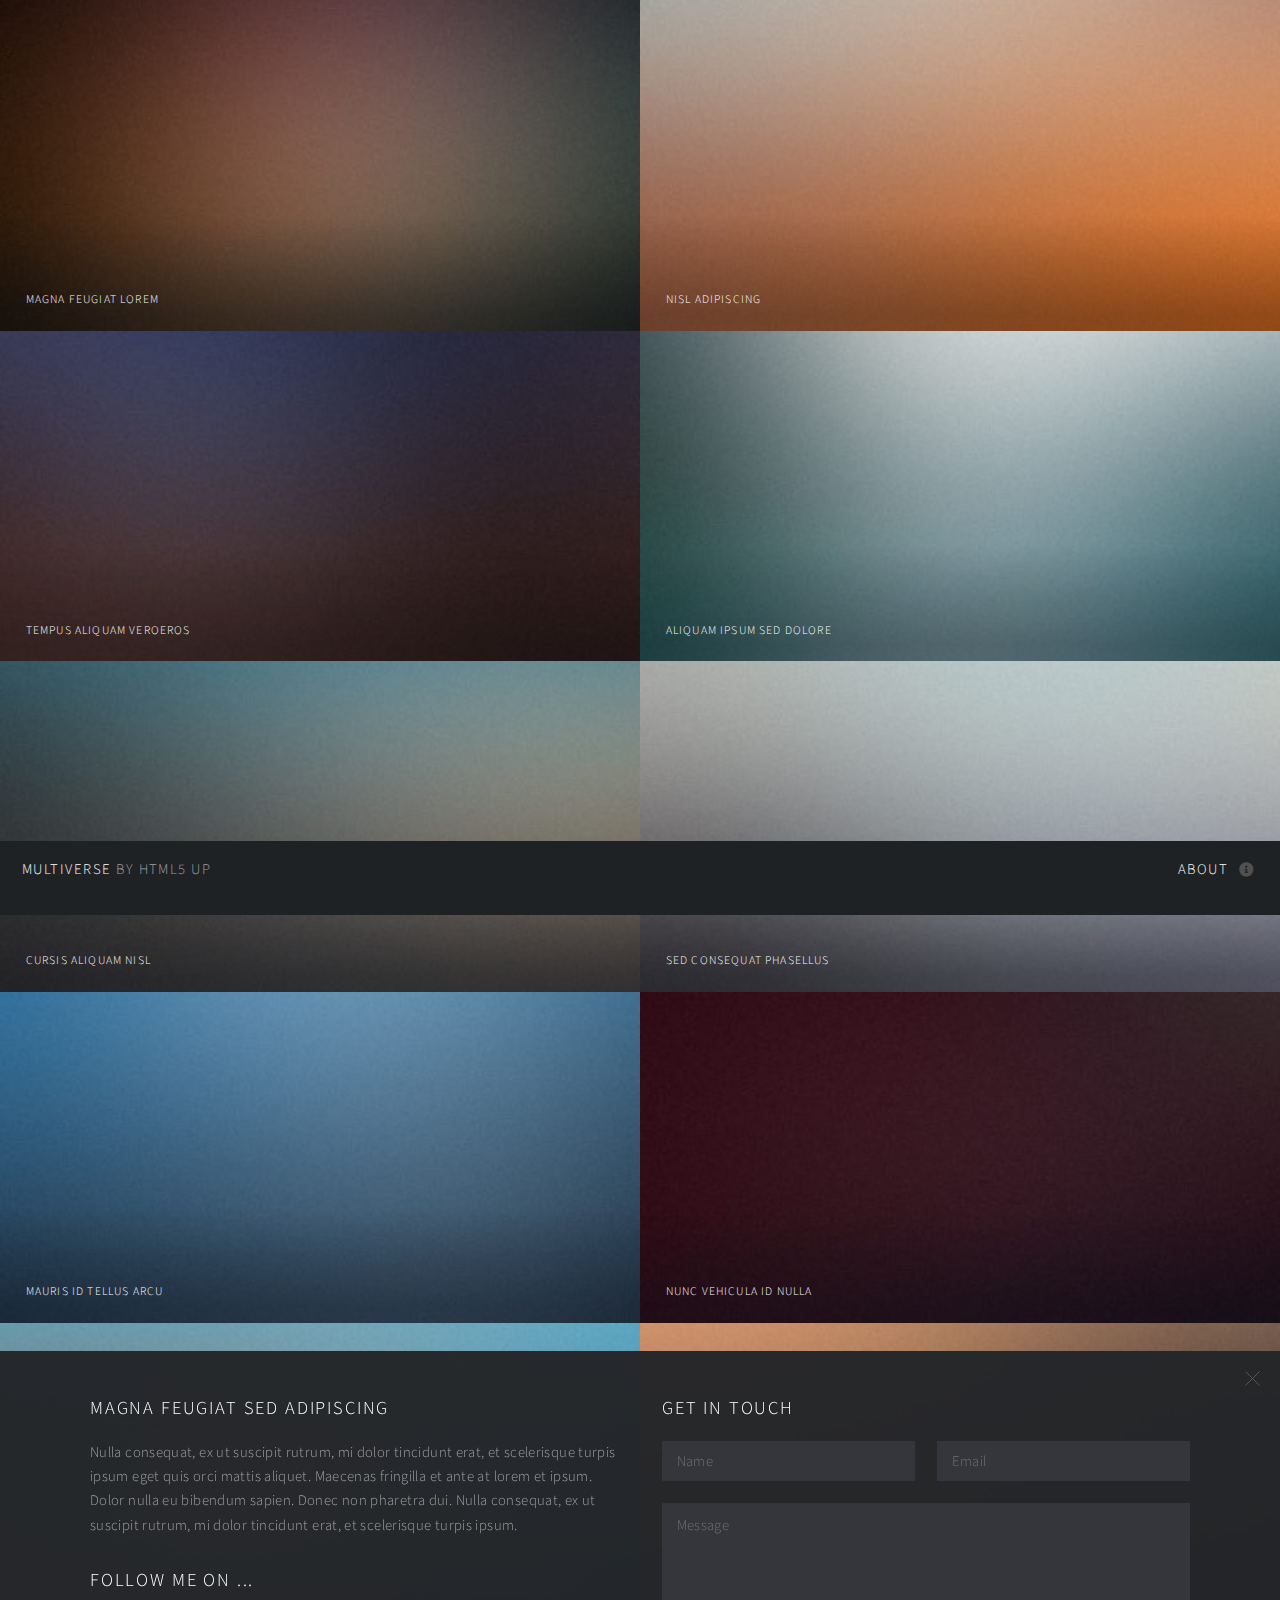
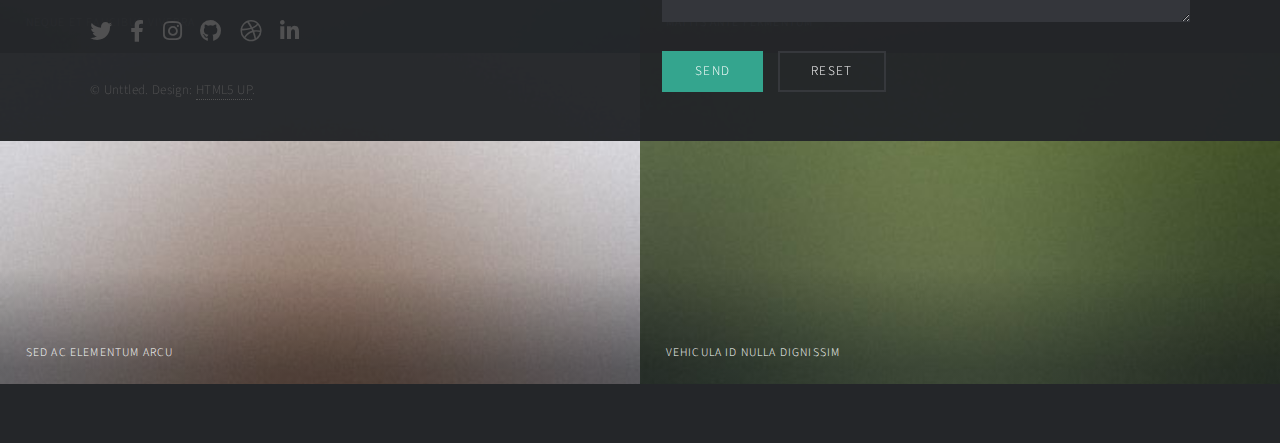
<file: main.html>
<!DOCTYPE HTML>
<!--
	Multiverse by HTML5 UP
	html5up.net | @ajlkn
	Free for personal and commercial use under the CCA 3.0 license (html5up.net/license)
-->
<html>
	<head>
		<title>Multiverse by HTML5 UP</title>
		<meta charset="utf-8" />
		<meta name="viewport" content="width=device-width, initial-scale=1, user-scalable=no" />
		<link rel="stylesheet" href="main-assets/css/main.css" />
		<noscript><link rel="stylesheet" href="main-assets/css/noscript.css" /></noscript>
	</head>
	<body class="is-preload">

		<!-- Wrapper -->
			<div id="wrapper">

				<!-- Header -->
					<header id="header">
						<h1><a href="index.html"><strong>Multiverse</strong> by HTML5 UP</a></h1>
						<nav>
							<ul>
								<li><a href="#footer" class="icon solid fa-info-circle">About</a></li>
							</ul>
						</nav>
					</header>

				<!-- Main -->
					<div id="main">
						<article class="thumb">
							<a href="main-images/fulls/01.jpg" class="image"><img src="main-images/thumbs/01.jpg" alt="" /></a>
							<h2>Magna feugiat lorem</h2>
							<p>Nunc blandit nisi ligula magna sodales lectus elementum non. Integer id venenatis velit.</p>
						</article>
						<article class="thumb">
							<a href="main-images/fulls/02.jpg" class="image"><img src="main-images/thumbs/02.jpg" alt="" /></a>
							<h2>Nisl adipiscing</h2>
							<p>Nunc blandit nisi ligula magna sodales lectus elementum non. Integer id venenatis velit.</p>
						</article>
						<article class="thumb">
							<a href="main-images/fulls/03.jpg" class="image"><img src="main-images/thumbs/03.jpg" alt="" /></a>
							<h2>Tempus aliquam veroeros</h2>
							<p>Nunc blandit nisi ligula magna sodales lectus elementum non. Integer id venenatis velit.</p>
						</article>
						<article class="thumb">
							<a href="main-images/fulls/04.jpg" class="image"><img src="main-images/thumbs/04.jpg" alt="" /></a>
							<h2>Aliquam ipsum sed dolore</h2>
							<p>Nunc blandit nisi ligula magna sodales lectus elementum non. Integer id venenatis velit.</p>
						</article>
						<article class="thumb">
							<a href="main-images/fulls/05.jpg" class="image"><img src="main-images/thumbs/05.jpg" alt="" /></a>
							<h2>Cursis aliquam nisl</h2>
							<p>Nunc blandit nisi ligula magna sodales lectus elementum non. Integer id venenatis velit.</p>
						</article>
						<article class="thumb">
							<a href="images/fulls/06.jpg" class="image"><img src="main-images/thumbs/06.jpg" alt="" /></a>
							<h2>Sed consequat phasellus</h2>
							<p>Nunc blandit nisi ligula magna sodales lectus elementum non. Integer id venenatis velit.</p>
						</article>
						<article class="thumb">
							<a href="main-images/fulls/07.jpg" class="image"><img src="main-images/thumbs/07.jpg" alt="" /></a>
							<h2>Mauris id tellus arcu</h2>
							<p>Nunc blandit nisi ligula magna sodales lectus elementum non. Integer id venenatis velit.</p>
						</article>
						<article class="thumb">
							<a href="main-images/fulls/08.jpg" class="image"><img src="main-images/thumbs/08.jpg" alt="" /></a>
							<h2>Nunc vehicula id nulla</h2>
							<p>Nunc blandit nisi ligula magna sodales lectus elementum non. Integer id venenatis velit.</p>
						</article>
						<article class="thumb">
							<a href="images/fulls/09.jpg" class="image"><img src="main-images/thumbs/09.jpg" alt="" /></a>
							<h2>Neque et faucibus viverra</h2>
							<p>Nunc blandit nisi ligula magna sodales lectus elementum non. Integer id venenatis velit.</p>
						</article>
						<article class="thumb">
							<a href="main-images/fulls/10.jpg" class="image"><img src="main-images/thumbs/10.jpg" alt="" /></a>
							<h2>Mattis ante fermentum</h2>
							<p>Nunc blandit nisi ligula magna sodales lectus elementum non. Integer id venenatis velit.</p>
						</article>
						<article class="thumb">
							<a href="main-images/fulls/11.jpg" class="image"><img src="main-images/thumbs/11.jpg" alt="" /></a>
							<h2>Sed ac elementum arcu</h2>
							<p>Nunc blandit nisi ligula magna sodales lectus elementum non. Integer id venenatis velit.</p>
						</article>
						<article class="thumb">
							<a href="main-images/fulls/12.jpg" class="image"><img src="main-images/thumbs/12.jpg" alt="" /></a>
							<h2>Vehicula id nulla dignissim</h2>
							<p>Nunc blandit nisi ligula magna sodales lectus elementum non. Integer id venenatis velit.</p>
						</article>
					</div>

				<!-- Footer -->
					<footer id="footer" class="panel">
						<div class="inner split">
							<div>
								<section>
									<h2>Magna feugiat sed adipiscing</h2>
									<p>Nulla consequat, ex ut suscipit rutrum, mi dolor tincidunt erat, et scelerisque turpis ipsum eget quis orci mattis aliquet. Maecenas fringilla et ante at lorem et ipsum. Dolor nulla eu bibendum sapien. Donec non pharetra dui. Nulla consequat, ex ut suscipit rutrum, mi dolor tincidunt erat, et scelerisque turpis ipsum.</p>
								</section>
								<section>
									<h2>Follow me on ...</h2>
									<ul class="icons">
										<li><a href="#" class="icon brands fa-twitter"><span class="label">Twitter</span></a></li>
										<li><a href="#" class="icon brands fa-facebook-f"><span class="label">Facebook</span></a></li>
										<li><a href="#" class="icon brands fa-instagram"><span class="label">Instagram</span></a></li>
										<li><a href="#" class="icon brands fa-github"><span class="label">GitHub</span></a></li>
										<li><a href="#" class="icon brands fa-dribbble"><span class="label">Dribbble</span></a></li>
										<li><a href="#" class="icon brands fa-linkedin-in"><span class="label">LinkedIn</span></a></li>
									</ul>
								</section>
								<p class="copyright">
									&copy; Unttled. Design: <a href="http://html5up.net">HTML5 UP</a>.
								</p>
							</div>
							<div>
								<section>
									<h2>Get in touch</h2>
									<form method="post" action="#">
										<div class="fields">
											<div class="field half">
												<input type="text" name="name" id="name" placeholder="Name" />
											</div>
											<div class="field half">
												<input type="text" name="email" id="email" placeholder="Email" />
											</div>
											<div class="field">
												<textarea name="message" id="message" rows="4" placeholder="Message"></textarea>
											</div>
										</div>
										<ul class="actions">
											<li><input type="submit" value="Send" class="primary" /></li>
											<li><input type="reset" value="Reset" /></li>
										</ul>
									</form>
								</section>
							</div>
						</div>
					</footer>

			</div>

		<!-- Scripts -->
			<script src="main-assets/js/jquery.min.js"></script>
			<script src="main-assets/js/jquery.poptrox.min.js"></script>
			<script src="main-assets/js/browser.min.js"></script>
			<script src="main-assets/js/breakpoints.min.js"></script>
			<script src="main-assets/js/util.js"></script>
			<script src="main-assets/js/main.js"></script>

	</body>
</html>
</file>
<file: main-assets/css/noscript.css>
/*
	Multiverse by HTML5 UP
	html5up.net | @ajlkn
	Free for personal and commercial use under the CCA 3.0 license (html5up.net/license)
*/

/* Wrapper */

	body.is-preload #wrapper:before {
		display: none;
	}

/* Main */

	body.is-preload #main .thumb {
		pointer-events: auto;
		opacity: 1;
	}

/* Header */

	body.is-preload #header {
		-moz-transform: none;
		-webkit-transform: none;
		-ms-transform: none;
		transform: none;
	}
</file>
<file: main-assets/css/main.css>
@import url(fontawesome-all.min.css);
@import url("https://fonts.googleapis.com/css?family=Source+Sans+Pro:300,300italic,400,400italic");

/*
	Multiverse by HTML5 UP
	html5up.net | @ajlkn
	Free for personal and commercial use under the CCA 3.0 license (html5up.net/license)
*/

@-moz-keyframes spinner {
	0% {
		-moz-transform: rotate(0deg);
		-webkit-transform: rotate(0deg);
		-ms-transform: rotate(0deg);
		transform: rotate(0deg);
	}

	100% {
		-moz-transform: rotate(359deg);
		-webkit-transform: rotate(359deg);
		-ms-transform: rotate(359deg);
		transform: rotate(359deg);
	}
}

@-webkit-keyframes spinner {
	0% {
		-moz-transform: rotate(0deg);
		-webkit-transform: rotate(0deg);
		-ms-transform: rotate(0deg);
		transform: rotate(0deg);
	}

	100% {
		-moz-transform: rotate(359deg);
		-webkit-transform: rotate(359deg);
		-ms-transform: rotate(359deg);
		transform: rotate(359deg);
	}
}

@-ms-keyframes spinner {
	0% {
		-moz-transform: rotate(0deg);
		-webkit-transform: rotate(0deg);
		-ms-transform: rotate(0deg);
		transform: rotate(0deg);
	}

	100% {
		-moz-transform: rotate(359deg);
		-webkit-transform: rotate(359deg);
		-ms-transform: rotate(359deg);
		transform: rotate(359deg);
	}
}

@keyframes spinner {
	0% {
		-moz-transform: rotate(0deg);
		-webkit-transform: rotate(0deg);
		-ms-transform: rotate(0deg);
		transform: rotate(0deg);
	}

	100% {
		-moz-transform: rotate(359deg);
		-webkit-transform: rotate(359deg);
		-ms-transform: rotate(359deg);
		transform: rotate(359deg);
	}
}

html, body, div, span, applet, object,
iframe, h1, h2, h3, h4, h5, h6, p, blockquote,
pre, a, abbr, acronym, address, big, cite,
code, del, dfn, em, img, ins, kbd, q, s, samp,
small, strike, strong, sub, sup, tt, var, b,
u, i, center, dl, dt, dd, ol, ul, li, fieldset,
form, label, legend, table, caption, tbody,
tfoot, thead, tr, th, td, article, aside,
canvas, details, embed, figure, figcaption,
footer, header, hgroup, menu, nav, output, ruby,
section, summary, time, mark, audio, video {
	margin: 0;
	padding: 0;
	border: 0;
	font-size: 100%;
	font: inherit;
	vertical-align: baseline;}

article, aside, details, figcaption, figure,
footer, header, hgroup, menu, nav, section {
	display: block;}

body {
	line-height: 1;
}

ol, ul {
	list-style: none;
}

blockquote, q {
	quotes: none;
}

	blockquote:before, blockquote:after, q:before, q:after {
		content: '';
		content: none;
	}

table {
	border-collapse: collapse;
	border-spacing: 0;
}

body {
	-webkit-text-size-adjust: none;
}

mark {
	background-color: transparent;
	color: inherit;
}

input::-moz-focus-inner {
	border: 0;
	padding: 0;
}

input, select, textarea {
	-moz-appearance: none;
	-webkit-appearance: none;
	-ms-appearance: none;
	appearance: none;
}

/* Basic */

	@-ms-viewport {
		width: device-width;
	}

	body {
		-ms-overflow-style: scrollbar;
	}

	@media screen and (max-width: 480px) {

		html, body {
			min-width: 320px;
		}

	}

	html {
		box-sizing: border-box;
	}

	*, *:before, *:after {
		box-sizing: inherit;
	}

	body {
		background: #242629;
	}

		body.is-preload *, body.is-preload *:before, body.is-preload *:after {
			-moz-animation: none !important;
			-webkit-animation: none !important;
			-ms-animation: none !important;
			animation: none !important;
			-moz-transition: none !important;
			-webkit-transition: none !important;
			-ms-transition: none !important;
			transition: none !important;
		}

		body.is-resizing *, body.is-resizing *:before, body.is-resizing *:after {
			-moz-animation: none !important;
			-webkit-animation: none !important;
			-ms-animation: none !important;
			animation: none !important;
			-moz-transition: none !important;
			-webkit-transition: none !important;
			-ms-transition: none !important;
			transition: none !important;
		}

/* Type */

	body, input, select, textarea {
		color: #a0a0a1;
		font-family: "Source Sans Pro", Helvetica, sans-serif;
		font-size: 15pt;
		font-weight: 300;
		letter-spacing: 0.025em;
		line-height: 1.65;
	}

		@media screen and (max-width: 1680px) {

			body, input, select, textarea {
				font-size: 11pt;
			}

		}

	a {
		-moz-transition: color 0.2s ease-in-out, border-bottom-color 0.2s ease-in-out;
		-webkit-transition: color 0.2s ease-in-out, border-bottom-color 0.2s ease-in-out;
		-ms-transition: color 0.2s ease-in-out, border-bottom-color 0.2s ease-in-out;
		transition: color 0.2s ease-in-out, border-bottom-color 0.2s ease-in-out;
		border-bottom: dotted 1px;
		color: #34a58e;
		text-decoration: none;
	}

		a:hover {
			border-bottom-color: transparent;
			color: #34a58e !important;
		}

	strong, b {
		color: #ffffff;
		font-weight: 300;
	}

	em, i {
		font-style: italic;
	}

	p {
		margin: 0 0 2em 0;
	}

	h1, h2, h3, h4, h5, h6 {
		color: #ffffff;
		font-weight: 300;
		letter-spacing: 0.1em;
		line-height: 1.5;
		margin: 0 0 1em 0;
		text-transform: uppercase;
	}

		h1 a, h2 a, h3 a, h4 a, h5 a, h6 a {
			color: inherit;
			text-decoration: none;
		}

	h1 {
		font-size: 2em;
	}

	h2 {
		font-size: 1.25em;
	}

	h3 {
		font-size: 1.1em;
	}

	h4 {
		font-size: 1em;
	}

	h5 {
		font-size: 0.9em;
	}

	h6 {
		font-size: 0.7em;
	}

	@media screen and (max-width: 736px) {

		h2 {
			font-size: 1em;
		}

		h3 {
			font-size: 0.9em;
		}

		h4 {
			font-size: 0.8em;
		}

		h5 {
			font-size: 0.7em;
		}

		h6 {
			font-size: 0.7em;
		}

	}

	sub {
		font-size: 0.8em;
		position: relative;
		top: 0.5em;
	}

	sup {
		font-size: 0.8em;
		position: relative;
		top: -0.5em;
	}

	blockquote {
		border-left: 4px #36383c;
		font-style: italic;
		margin: 0 0 2em 0;
		padding: 0.5em 0 0.5em 2em;
	}

	code {
		background: #34363b;
		border: solid 1px #36383c;
		font-family: "Courier New", monospace;
		font-size: 0.9em;
		margin: 0 0.25em;
		padding: 0.25em 0.65em;
	}

	pre {
		-webkit-overflow-scrolling: touch;
		font-family: "Courier New", monospace;
		font-size: 0.9em;
		margin: 0 0 2em 0;
	}

		pre code {
			display: block;
			line-height: 1.75;
			padding: 1em 1.5em;
			overflow-x: auto;
		}

	hr {
		border: 0;
		border-bottom: solid 1px #36383c;
		margin: 2em 0;
	}

		hr.major {
			margin: 3em 0;
		}

	.align-left {
		text-align: left;
	}

	.align-center {
		text-align: center;
	}

	.align-right {
		text-align: right;
	}

/* Button */

	input[type="submit"],
	input[type="reset"],
	input[type="button"],
	button,
	.button {
		-moz-appearance: none;
		-webkit-appearance: none;
		-ms-appearance: none;
		appearance: none;
		-moz-transition: background-color 0.2s ease-in-out, box-shadow 0.2s ease-in-out, color 0.2s ease-in-out;
		-webkit-transition: background-color 0.2s ease-in-out, box-shadow 0.2s ease-in-out, color 0.2s ease-in-out;
		-ms-transition: background-color 0.2s ease-in-out, box-shadow 0.2s ease-in-out, color 0.2s ease-in-out;
		transition: background-color 0.2s ease-in-out, box-shadow 0.2s ease-in-out, color 0.2s ease-in-out;
		background-color: transparent;
		border: 0;
		border-radius: 0;
		box-shadow: inset 0 0 0 2px #36383c;
		color: #ffffff !important;
		cursor: pointer;
		display: inline-block;
		font-size: 0.9em;
		font-weight: 300;
		height: 3.05556em;
		letter-spacing: 0.1em;
		line-height: 3.05556em;
		padding: 0 2.5em;
		text-align: center;
		text-decoration: none;
		text-transform: uppercase;
		white-space: nowrap;
	}

		input[type="submit"]:hover,
		input[type="reset"]:hover,
		input[type="button"]:hover,
		button:hover,
		.button:hover {
			box-shadow: inset 0 0 0 2px #34a58e;
			color: #34a58e !important;
		}

			input[type="submit"]:hover:active,
			input[type="reset"]:hover:active,
			input[type="button"]:hover:active,
			button:hover:active,
			.button:hover:active {
				background-color: rgba(52, 165, 142, 0.15);
				color: #34a58e !important;
			}

		input[type="submit"].icon,
		input[type="reset"].icon,
		input[type="button"].icon,
		button.icon,
		.button.icon {
			padding-left: 1.35em;
		}

			input[type="submit"].icon:before,
			input[type="reset"].icon:before,
			input[type="button"].icon:before,
			button.icon:before,
			.button.icon:before {
				margin-right: 0.5em;
			}

		input[type="submit"].fit,
		input[type="reset"].fit,
		input[type="button"].fit,
		button.fit,
		.button.fit {
			width: 100%;
		}

		input[type="submit"].small,
		input[type="reset"].small,
		input[type="button"].small,
		button.small,
		.button.small {
			font-size: 0.8em;
		}

		input[type="submit"].large,
		input[type="reset"].large,
		input[type="button"].large,
		button.large,
		.button.large {
			font-size: 1.35em;
		}

		input[type="submit"].primary,
		input[type="reset"].primary,
		input[type="button"].primary,
		button.primary,
		.button.primary {
			background-color: #34a58e;
			box-shadow: none;
		}

			input[type="submit"].primary:hover,
			input[type="reset"].primary:hover,
			input[type="button"].primary:hover,
			button.primary:hover,
			.button.primary:hover {
				background-color: #47c5ab;
				color: #ffffff !important;
			}

				input[type="submit"].primary:hover:active,
				input[type="reset"].primary:hover:active,
				input[type="button"].primary:hover:active,
				button.primary:hover:active,
				.button.primary:hover:active {
					background-color: #287e6d;
				}

		input[type="submit"].disabled, input[type="submit"]:disabled,
		input[type="reset"].disabled,
		input[type="reset"]:disabled,
		input[type="button"].disabled,
		input[type="button"]:disabled,
		button.disabled,
		button:disabled,
		.button.disabled,
		.button:disabled {
			pointer-events: none;
			opacity: 0.35;
		}

/* Form */

	form {
		margin: 0 0 2em 0;
	}

		form > :last-child {
			margin-bottom: 0;
		}

		form > .fields {
			display: -moz-flex;
			display: -webkit-flex;
			display: -ms-flex;
			display: flex;
			-moz-flex-wrap: wrap;
			-webkit-flex-wrap: wrap;
			-ms-flex-wrap: wrap;
			flex-wrap: wrap;
			width: calc(100% + 3em);
			margin: -1.5em 0 2em -1.5em;
		}

			form > .fields > .field {
				-moz-flex-grow: 0;
				-webkit-flex-grow: 0;
				-ms-flex-grow: 0;
				flex-grow: 0;
				-moz-flex-shrink: 0;
				-webkit-flex-shrink: 0;
				-ms-flex-shrink: 0;
				flex-shrink: 0;
				padding: 1.5em 0 0 1.5em;
				width: calc(100% - 1.5em);
			}

				form > .fields > .field.half {
					width: calc(50% - 0.75em);
				}

				form > .fields > .field.third {
					width: calc(100%/3 - 0.5em);
				}

				form > .fields > .field.quarter {
					width: calc(25% - 0.375em);
				}

		@media screen and (max-width: 736px) {

			form > .fields {
				width: calc(100% + 3em);
				margin: -1.5em 0 2em -1.5em;
			}

				form > .fields > .field {
					padding: 1.5em 0 0 1.5em;
					width: calc(100% - 1.5em);
				}

					form > .fields > .field.half {
						width: calc(100% - 1.5em);
					}

					form > .fields > .field.third {
						width: calc(100% - 1.5em);
					}

					form > .fields > .field.quarter {
						width: calc(100% - 1.5em);
					}

		}

	label {
		color: #ffffff;
		display: block;
		font-size: 0.9em;
		font-weight: 300;
		margin: 0 0 1em 0;
	}

	input[type="text"],
	input[type="password"],
	input[type="email"],
	input[type="tel"],
	input[type="search"],
	input[type="url"],
	select,
	textarea {
		-moz-appearance: none;
		-webkit-appearance: none;
		-ms-appearance: none;
		appearance: none;
		background: #34363b;
		border: 0;
		border-radius: 0;
		color: #a0a0a1;
		display: block;
		outline: 0;
		padding: 0 1em;
		text-decoration: none;
		width: 100%;
	}

		input[type="text"]:invalid,
		input[type="password"]:invalid,
		input[type="email"]:invalid,
		input[type="tel"]:invalid,
		input[type="search"]:invalid,
		input[type="url"]:invalid,
		select:invalid,
		textarea:invalid {
			box-shadow: none;
		}

		input[type="text"]:focus,
		input[type="password"]:focus,
		input[type="email"]:focus,
		input[type="tel"]:focus,
		input[type="search"]:focus,
		input[type="url"]:focus,
		select:focus,
		textarea:focus {
			box-shadow: inset 0 0 0 2px #34a58e;
		}

	select {
		background-image: url("data:image/svg+xml;charset=utf8,%3Csvg xmlns='http://www.w3.org/2000/svg' width='40' height='40' preserveAspectRatio='none' viewBox='0 0 40 40'%3E%3Cpath d='M9.4,12.3l10.4,10.4l10.4-10.4c0.2-0.2,0.5-0.4,0.9-0.4c0.3,0,0.6,0.1,0.9,0.4l3.3,3.3c0.2,0.2,0.4,0.5,0.4,0.9 c0,0.4-0.1,0.6-0.4,0.9L20.7,31.9c-0.2,0.2-0.5,0.4-0.9,0.4c-0.3,0-0.6-0.1-0.9-0.4L4.3,17.3c-0.2-0.2-0.4-0.5-0.4-0.9 c0-0.4,0.1-0.6,0.4-0.9l3.3-3.3c0.2-0.2,0.5-0.4,0.9-0.4S9.1,12.1,9.4,12.3z' fill='%2336383c' /%3E%3C/svg%3E");
		background-size: 1.25rem;
		background-repeat: no-repeat;
		background-position: calc(100% - 1rem) center;
		height: 2.75em;
		padding-right: 2.75em;
		text-overflow: ellipsis;
	}

		select option {
			color: #ffffff;
			background: #242629;
		}

		select:focus::-ms-value {
			background-color: transparent;
		}

		select::-ms-expand {
			display: none;
		}

	input[type="text"],
	input[type="password"],
	input[type="email"],
	input[type="tel"],
	input[type="search"],
	input[type="url"],
	select {
		height: 2.75em;
	}

	textarea {
		padding: 0.75em 1em;
	}

	input[type="checkbox"],
	input[type="radio"] {
		-moz-appearance: none;
		-webkit-appearance: none;
		-ms-appearance: none;
		appearance: none;
		display: block;
		float: left;
		margin-right: -2em;
		opacity: 0;
		width: 1em;
		z-index: -1;
	}

		input[type="checkbox"] + label,
		input[type="radio"] + label {
			text-decoration: none;
			color: #a0a0a1;
			cursor: pointer;
			display: inline-block;
			font-size: 1em;
			font-weight: 300;
			padding-left: 2.4em;
			padding-right: 0.75em;
			position: relative;
		}

			input[type="checkbox"] + label:before,
			input[type="radio"] + label:before {
				-moz-osx-font-smoothing: grayscale;
				-webkit-font-smoothing: antialiased;
				display: inline-block;
				font-style: normal;
				font-variant: normal;
				text-rendering: auto;
				line-height: 1;
				text-transform: none !important;
				font-family: 'Font Awesome 5 Free';
				font-weight: 900;
			}

			input[type="checkbox"] + label:before,
			input[type="radio"] + label:before {
				background: #34363b;
				content: '';
				display: inline-block;
				font-size: 0.8em;
				height: 2.0625em;
				left: 0;
				line-height: 2.0625em;
				position: absolute;
				text-align: center;
				top: 0;
				width: 2.0625em;
			}

		input[type="checkbox"]:checked + label:before,
		input[type="radio"]:checked + label:before {
			background: #34a58e;
			border-color: #34a58e;
			color: #ffffff;
			content: '\f00c';
		}

		input[type="checkbox"]:focus + label:before,
		input[type="radio"]:focus + label:before {
			box-shadow: 0 0 0 2px #34a58e;
		}

	input[type="radio"] + label:before {
		border-radius: 100%;
	}

	::-webkit-input-placeholder {
		color: #707071 !important;
		opacity: 1.0;
	}

	:-moz-placeholder {
		color: #707071 !important;
		opacity: 1.0;
	}

	::-moz-placeholder {
		color: #707071 !important;
		opacity: 1.0;
	}

	:-ms-input-placeholder {
		color: #707071 !important;
		opacity: 1.0;
	}

/* Icon */

	.icon {
		text-decoration: none;
		border-bottom: none;
		position: relative;
	}

		.icon:before {
			-moz-osx-font-smoothing: grayscale;
			-webkit-font-smoothing: antialiased;
			display: inline-block;
			font-style: normal;
			font-variant: normal;
			text-rendering: auto;
			line-height: 1;
			text-transform: none !important;
			font-family: 'Font Awesome 5 Free';
			font-weight: 400;
		}

		.icon > .label {
			display: none;
		}

		.icon:before {
			line-height: inherit;
		}

		.icon.solid:before {
			font-weight: 900;
		}

		.icon.brands:before {
			font-family: 'Font Awesome 5 Brands';
		}

/* List */

	ol {
		list-style: decimal;
		margin: 0 0 2em 0;
		padding-left: 1.25em;
	}

		ol li {
			padding-left: 0.25em;
		}

	ul {
		list-style: disc;
		margin: 0 0 2em 0;
		padding-left: 1em;
	}

		ul li {
			padding-left: 0.5em;
		}

		ul.alt {
			list-style: none;
			padding-left: 0;
		}

			ul.alt li {
				border-top: solid 1px #36383c;
				padding: 0.5em 0;
			}

				ul.alt li:first-child {
					border-top: 0;
					padding-top: 0;
				}

	dl {
		margin: 0 0 2em 0;
	}

		dl dt {
			display: block;
			font-weight: 300;
			margin: 0 0 1em 0;
		}

		dl dd {
			margin-left: 2em;
		}

/* Actions */

	ul.actions {
		display: -moz-flex;
		display: -webkit-flex;
		display: -ms-flex;
		display: flex;
		cursor: default;
		list-style: none;
		margin-left: -1em;
		padding-left: 0;
	}

		ul.actions li {
			padding: 0 0 0 1em;
			vertical-align: middle;
		}

		ul.actions.special {
			-moz-justify-content: center;
			-webkit-justify-content: center;
			-ms-justify-content: center;
			justify-content: center;
			width: 100%;
			margin-left: 0;
		}

			ul.actions.special li:first-child {
				padding-left: 0;
			}

		ul.actions.stacked {
			-moz-flex-direction: column;
			-webkit-flex-direction: column;
			-ms-flex-direction: column;
			flex-direction: column;
			margin-left: 0;
		}

			ul.actions.stacked li {
				padding: 1.3em 0 0 0;
			}

				ul.actions.stacked li:first-child {
					padding-top: 0;
				}

		ul.actions.fit {
			width: calc(100% + 1em);
		}

			ul.actions.fit li {
				-moz-flex-grow: 1;
				-webkit-flex-grow: 1;
				-ms-flex-grow: 1;
				flex-grow: 1;
				-moz-flex-shrink: 1;
				-webkit-flex-shrink: 1;
				-ms-flex-shrink: 1;
				flex-shrink: 1;
				width: 100%;
			}

				ul.actions.fit li > * {
					width: 100%;
				}

			ul.actions.fit.stacked {
				width: 100%;
			}

		@media screen and (max-width: 480px) {

			ul.actions:not(.fixed) {
				-moz-flex-direction: column;
				-webkit-flex-direction: column;
				-ms-flex-direction: column;
				flex-direction: column;
				margin-left: 0;
				width: 100% !important;
			}

				ul.actions:not(.fixed) li {
					-moz-flex-grow: 1;
					-webkit-flex-grow: 1;
					-ms-flex-grow: 1;
					flex-grow: 1;
					-moz-flex-shrink: 1;
					-webkit-flex-shrink: 1;
					-ms-flex-shrink: 1;
					flex-shrink: 1;
					padding: 1em 0 0 0;
					text-align: center;
					width: 100%;
				}

					ul.actions:not(.fixed) li > * {
						width: 100%;
					}

					ul.actions:not(.fixed) li:first-child {
						padding-top: 0;
					}

					ul.actions:not(.fixed) li input[type="submit"],
					ul.actions:not(.fixed) li input[type="reset"],
					ul.actions:not(.fixed) li input[type="button"],
					ul.actions:not(.fixed) li button,
					ul.actions:not(.fixed) li .button {
						width: 100%;
					}

						ul.actions:not(.fixed) li input[type="submit"].icon:before,
						ul.actions:not(.fixed) li input[type="reset"].icon:before,
						ul.actions:not(.fixed) li input[type="button"].icon:before,
						ul.actions:not(.fixed) li button.icon:before,
						ul.actions:not(.fixed) li .button.icon:before {
							margin-left: -0.5rem;
						}

		}

/* Icons */

	ul.icons {
		cursor: default;
		list-style: none;
		padding-left: 0;
	}

		ul.icons li {
			display: inline-block;
			padding: 0 1em 0 0;
		}

			ul.icons li:last-child {
				padding-right: 0;
			}

			ul.icons li .icon {
				color: #505051;
			}

				ul.icons li .icon:before {
					font-size: 1.5em;
				}

/* Table */

	.table-wrapper {
		-webkit-overflow-scrolling: touch;
		overflow-x: auto;
	}

	table {
		margin: 0 0 2em 0;
		width: 100%;
	}

		table tbody tr {
			border: solid 1px #36383c;
			border-left: 0;
			border-right: 0;
		}

			table tbody tr:nth-child(2n + 1) {
				background-color: #34363b;
			}

		table td {
			padding: 0.75em 0.75em;
		}

		table th {
			color: #ffffff;
			font-size: 0.9em;
			font-weight: 300;
			padding: 0 0.75em 0.75em 0.75em;
			text-align: left;
		}

		table thead {
			border-bottom: solid 2px #36383c;
		}

		table tfoot {
			border-top: solid 2px #36383c;
		}

		table.alt {
			border-collapse: separate;
		}

			table.alt tbody tr td {
				border: solid 1px #36383c;
				border-left-width: 0;
				border-top-width: 0;
			}

				table.alt tbody tr td:first-child {
					border-left-width: 1px;
				}

			table.alt tbody tr:first-child td {
				border-top-width: 1px;
			}

			table.alt thead {
				border-bottom: 0;
			}

			table.alt tfoot {
				border-top: 0;
			}

/* Panel */

	.panel {
		padding: 4em 4em 2em 4em ;
		-moz-transform: translateY(100vh);
		-webkit-transform: translateY(100vh);
		-ms-transform: translateY(100vh);
		transform: translateY(100vh);
		-moz-transition: -moz-transform 0.5s ease;
		-webkit-transition: -webkit-transform 0.5s ease;
		-ms-transition: -ms-transform 0.5s ease;
		transition: transform 0.5s ease;
		-webkit-overflow-scrolling: touch;
		background: rgba(36, 38, 41, 0.975);
		bottom: 4em;
		left: 0;
		max-height: calc(80vh - 4em);
		overflow-y: auto;
		position: fixed;
		width: 100%;
		z-index: 10001;
	}

		.panel.active {
			-moz-transform: translateY(1px);
			-webkit-transform: translateY(1px);
			-ms-transform: translateY(1px);
			transform: translateY(1px);
		}

		.panel > .inner {
			margin: 0 auto;
			max-width: 100%;
			width: 75em;
		}

			.panel > .inner.split {
				display: -moz-flex;
				display: -webkit-flex;
				display: -ms-flex;
				display: flex;
			}

				.panel > .inner.split > div {
					margin-left: 4em;
					width: 50%;
				}

				.panel > .inner.split > :first-child {
					margin-left: 0;
				}

		.panel > .closer {
			-moz-transition: opacity 0.2s ease-in-out;
			-webkit-transition: opacity 0.2s ease-in-out;
			-ms-transition: opacity 0.2s ease-in-out;
			transition: opacity 0.2s ease-in-out;
			background-image: url("images/close.svg");
			background-position: center;
			background-repeat: no-repeat;
			background-size: 3em;
			cursor: pointer;
			height: 5em;
			opacity: 0.25;
			position: absolute;
			right: 0;
			top: 0;
			width: 5em;
			z-index: 2;
		}

			.panel > .closer:hover {
				opacity: 1.0;
			}

		@media screen and (max-width: 1280px) {

			.panel {
				padding: 3em 3em 1em 3em ;
			}

				.panel > .inner.split > div {
					margin-left: 3em;
				}

				.panel > .closer {
					background-size: 2.5em;
					background-position: 75% 25%;
				}

		}

		@media screen and (max-width: 980px) {

			.panel > .inner.split {
				-moz-flex-direction: column;
				-webkit-flex-direction: column;
				-ms-flex-direction: column;
				flex-direction: column;
			}

				.panel > .inner.split > div {
					margin-left: 0;
					width: 100%;
				}

		}

		@media screen and (max-width: 736px) {

			.panel {
				-moz-transform: translateY(-100vh);
				-webkit-transform: translateY(-100vh);
				-ms-transform: translateY(-100vh);
				transform: translateY(-100vh);
				padding: 4em 2em 2em 2em ;
				bottom: auto;
				top: calc(4em - 1px);
			}

				.panel.active {
					-moz-transform: translateY(0);
					-webkit-transform: translateY(0);
					-ms-transform: translateY(0);
					transform: translateY(0);
				}

		}

/* Poptrox Popup */

	.poptrox-overlay {
		-webkit-tap-highlight-color: rgba(255, 255, 255, 0);
	}

	.poptrox-popup {
		background: rgba(31, 34, 36, 0.925);
		box-shadow: 0 1em 3em 0.5em rgba(0, 0, 0, 0.25);
		cursor: default;
	}

		.poptrox-popup:before {
			-moz-transition: opacity 0.2s ease-in-out;
			-webkit-transition: opacity 0.2s ease-in-out;
			-ms-transition: opacity 0.2s ease-in-out;
			transition: opacity 0.2s ease-in-out;
			background-image: -moz-linear-gradient(to left, rgba(31,34,36,0.35), rgba(31,34,36,0) 10em, rgba(31,34,36,0)), -moz-linear-gradient(to right, rgba(31,34,36,0.35), rgba(31,34,36,0) 10em, rgba(31,34,36,0));
			background-image: -webkit-linear-gradient(to left, rgba(31,34,36,0.35), rgba(31,34,36,0) 10em, rgba(31,34,36,0)), -webkit-linear-gradient(to right, rgba(31,34,36,0.35), rgba(31,34,36,0) 10em, rgba(31,34,36,0));
			background-image: -ms-linear-gradient(to left, rgba(31,34,36,0.35), rgba(31,34,36,0) 10em, rgba(31,34,36,0)), -ms-linear-gradient(to right, rgba(31,34,36,0.35), rgba(31,34,36,0) 10em, rgba(31,34,36,0));
			background-image: linear-gradient(to left, rgba(31,34,36,0.35), rgba(31,34,36,0) 10em, rgba(31,34,36,0)), linear-gradient(to right, rgba(31,34,36,0.35), rgba(31,34,36,0) 10em, rgba(31,34,36,0));
			content: '';
			display: block;
			height: 100%;
			left: 0;
			position: absolute;
			top: 0;
			width: 100%;
			z-index: 1;
			opacity: 1;
		}

		.poptrox-popup .closer {
			-moz-transition: opacity 0.2s ease-in-out;
			-webkit-transition: opacity 0.2s ease-in-out;
			-ms-transition: opacity 0.2s ease-in-out;
			transition: opacity 0.2s ease-in-out;
			background-image: url("images/close.svg");
			background-position: center;
			background-repeat: no-repeat;
			background-size: 3em;
			height: 5em;
			opacity: 0;
			position: absolute;
			right: 0;
			top: 0;
			width: 5em;
			z-index: 2;
		}

		.poptrox-popup .nav-previous,
		.poptrox-popup .nav-next {
			-moz-transition: opacity 0.2s ease-in-out;
			-webkit-transition: opacity 0.2s ease-in-out;
			-ms-transition: opacity 0.2s ease-in-out;
			transition: opacity 0.2s ease-in-out;
			background-image: url("images/arrow.svg");
			background-position: center;
			background-repeat: no-repeat;
			background-size: 5em;
			cursor: pointer;
			height: 8em;
			margin-top: -4em;
			opacity: 0;
			position: absolute;
			top: 50%;
			width: 6em;
			z-index: 2;
		}

		.poptrox-popup .nav-previous {
			-moz-transform: scaleX(-1);
			-webkit-transform: scaleX(-1);
			-ms-transform: scaleX(-1);
			transform: scaleX(-1);
			left: 0;
		}

		.poptrox-popup .nav-next {
			right: 0;
		}

		.poptrox-popup .caption {
			padding: 2em 2em 0.1em 2em ;
			background-image: -moz-linear-gradient(to top, rgba(16,16,16,0.45) 25%, rgba(16,16,16,0) 100%);
			background-image: -webkit-linear-gradient(to top, rgba(16,16,16,0.45) 25%, rgba(16,16,16,0) 100%);
			background-image: -ms-linear-gradient(to top, rgba(16,16,16,0.45) 25%, rgba(16,16,16,0) 100%);
			background-image: linear-gradient(to top, rgba(16,16,16,0.45) 25%, rgba(16,16,16,0) 100%);
			bottom: 0;
			cursor: default;
			left: 0;
			position: absolute;
			text-align: left;
			width: 100%;
			z-index: 2;
		}

			.poptrox-popup .caption h2, .poptrox-popup .caption h3, .poptrox-popup .caption h4, .poptrox-popup .caption h5, .poptrox-popup .caption h6 {
				margin: 0 0 0.5em 0;
			}

			.poptrox-popup .caption p {
				color: #ffffff;
			}

		.poptrox-popup .loader {
			-moz-animation: spinner 1s infinite linear !important;
			-webkit-animation: spinner 1s infinite linear !important;
			-ms-animation: spinner 1s infinite linear !important;
			animation: spinner 1s infinite linear !important;
			background-image: url("images/spinner.svg");
			background-position: center;
			background-repeat: no-repeat;
			background-size: contain;
			display: block;
			font-size: 2em;
			height: 2em;
			left: 50%;
			line-height: 2em;
			margin: -1em 0 0 -1em;
			opacity: 0.25;
			position: absolute;
			text-align: center;
			top: 50%;
			width: 2em;
		}

		.poptrox-popup:hover .closer,
		.poptrox-popup:hover .nav-previous,
		.poptrox-popup:hover .nav-next {
			opacity: 0.5;
		}

			.poptrox-popup:hover .closer:hover,
			.poptrox-popup:hover .nav-previous:hover,
			.poptrox-popup:hover .nav-next:hover {
				opacity: 1.0;
			}

		.poptrox-popup.loading:before {
			opacity: 0;
		}

		body.touch .poptrox-popup .closer,
		body.touch .poptrox-popup .nav-previous,
		body.touch .poptrox-popup .nav-next {
			opacity: 1.0 !important;
		}

		@media screen and (max-width: 980px) {

			.poptrox-popup .closer {
				background-size: 3em;
			}

			.poptrox-popup .nav-previous,
			.poptrox-popup .nav-next {
				background-size: 4em;
			}

		}

		@media screen and (max-width: 736px) {

			.poptrox-popup:before {
				display: none;
			}

			.poptrox-popup .caption {
				display: none !important;
			}

			.poptrox-popup .closer,
			.poptrox-popup .nav-previous,
			.poptrox-popup .nav-next {
				display: none !important;
			}

		}

/* Wrapper */

	#wrapper {
		-moz-transition: -moz-filter 0.5s ease, -webkit-filter 0.5s ease, -ms-filter 0.5s ease, -moz-filter 0.5s ease;
		-webkit-transition: -moz-filter 0.5s ease, -webkit-filter 0.5s ease, -ms-filter 0.5s ease, -webkit-filter 0.5s ease;
		-ms-transition: -moz-filter 0.5s ease, -webkit-filter 0.5s ease, -ms-filter 0.5s ease, -ms-filter 0.5s ease;
		transition: -moz-filter 0.5s ease, -webkit-filter 0.5s ease, -ms-filter 0.5s ease, filter 0.5s ease;
		position: relative;
	}

		#wrapper:after {
			pointer-events: none;
			-moz-transition: opacity 0.5s ease, visibility 0.5s;
			-webkit-transition: opacity 0.5s ease, visibility 0.5s;
			-ms-transition: opacity 0.5s ease, visibility 0.5s;
			transition: opacity 0.5s ease, visibility 0.5s;
			background: rgba(36, 38, 41, 0.5);
			content: '';
			display: block;
			height: 100%;
			left: 0;
			opacity: 0;
			position: absolute;
			top: 0;
			visibility: hidden;
			width: 100%;
			z-index: 1;
		}

			body.ie #wrapper:after {
				background: rgba(36, 38, 41, 0.8);
			}

		body.modal-active #wrapper {
			-moz-filter: blur(8px);
			-webkit-filter: blur(8px);
			-ms-filter: blur(8px);
			filter: blur(8px);
		}

			body.modal-active #wrapper:after {
				pointer-events: auto;
				opacity: 1;
				visibility: visible;
				z-index: 10003;
			}

		#wrapper:before {
			-moz-animation: spinner 1s infinite linear !important;
			-webkit-animation: spinner 1s infinite linear !important;
			-ms-animation: spinner 1s infinite linear !important;
			animation: spinner 1s infinite linear !important;
			pointer-events: none;
			-moz-transition: top 0.75s ease-in-out, opacity 0.35s ease-out, visibility 0.35s;
			-webkit-transition: top 0.75s ease-in-out, opacity 0.35s ease-out, visibility 0.35s;
			-ms-transition: top 0.75s ease-in-out, opacity 0.35s ease-out, visibility 0.35s;
			transition: top 0.75s ease-in-out, opacity 0.35s ease-out, visibility 0.35s;
			background-image: url("images/spinner.svg");
			background-position: center;
			background-repeat: no-repeat;
			background-size: contain;
			content: '';
			display: block;
			font-size: 2em;
			height: 2em;
			left: 50%;
			line-height: 2em;
			margin: -1em 0 0 -1em;
			opacity: 0;
			position: fixed;
			text-align: center;
			top: 75%;
			visibility: hidden;
			width: 2em;
		}

		body.is-preload #wrapper:before {
			-moz-transition: opacity 1s ease-out !important;
			-webkit-transition: opacity 1s ease-out !important;
			-ms-transition: opacity 1s ease-out !important;
			transition: opacity 1s ease-out !important;
			-moz-transition-delay: 0.5s !important;
			-webkit-transition-delay: 0.5s !important;
			-ms-transition-delay: 0.5s !important;
			transition-delay: 0.5s !important;
			opacity: 0.25;
			top: 50%;
			visibility: visible;
		}

/* Header */

	body {
		padding: 0 0 4em 0;
	}

	#header {
		-moz-transform: translateY(0);
		-webkit-transform: translateY(0);
		-ms-transform: translateY(0);
		transform: translateY(0);
		-moz-transition: -moz-transform 1s ease;
		-webkit-transition: -webkit-transform 1s ease;
		-ms-transition: -ms-transform 1s ease;
		transition: transform 1s ease;
		-moz-user-select: none;
		-ms-user-select: none;
		-webkit-user-select: none;
		background: #1f2224;
		bottom: -1em;
		height: 5em;
		left: 0;
		line-height: 4em;
		padding: 0 1.5em;
		position: fixed;
		user-select: none;
		width: 100%;
		z-index: 10002;
	}

		body.is-preload #header {
			-moz-transform: translateY(4em);
			-webkit-transform: translateY(4em);
			-ms-transform: translateY(4em);
			transform: translateY(4em);
		}

		#header h1 {
			color: #a0a0a1;
			display: inline-block;
			font-size: 1em;
			line-height: 1;
			margin: 0;
			vertical-align: middle;
		}

			#header h1 a {
				border: 0;
				color: inherit;
			}

				#header h1 a:hover {
					color: inherit !important;
				}

		#header nav {
			position: absolute;
			right: 0;
			top: 0;
		}

			#header nav > ul {
				list-style: none;
				margin: 0;
				padding: 0;
			}

				#header nav > ul > li {
					display: inline-block;
					padding: 0;
				}

					#header nav > ul > li a {
						-moz-transition: background-color 0.5s ease;
						-webkit-transition: background-color 0.5s ease;
						-ms-transition: background-color 0.5s ease;
						transition: background-color 0.5s ease;
						border: 0;
						color: #ffffff;
						display: inline-block;
						letter-spacing: 0.1em;
						padding: 0 1.65em;
						text-transform: uppercase;
					}

						#header nav > ul > li a.icon:before {
							color: #505051;
							float: right;
							margin-left: 0.75em;
						}

						#header nav > ul > li a:hover {
							color: #ffffff !important;
						}

						#header nav > ul > li a.active {
							background-color: #242629;
						}

	@media screen and (max-width: 736px) {

		body {
			padding: 4em 0 0 0;
		}

		#header {
			-moz-transform: translateY(0);
			-webkit-transform: translateY(0);
			-ms-transform: translateY(0);
			transform: translateY(0);
			bottom: auto;
			height: 4em;
			padding: 0 1em;
			top: 0;
		}

			body.is-preload #header {
				-moz-transform: translateY(-3.4em);
				-webkit-transform: translateY(-3.4em);
				-ms-transform: translateY(-3.4em);
				transform: translateY(-3.4em);
			}

			#header h1 {
				font-size: 0.9em;
			}

			#header nav > ul > li a {
				font-size: 0.9em;
				padding: 0 1.15em;
			}

	}

/* Main */

	#main {
		-moz-transition: -moz-filter 0.5s ease, -webkit-filter 0.5s ease, -ms-filter 0.5s ease, -moz-filter 0.5s ease;
		-webkit-transition: -moz-filter 0.5s ease, -webkit-filter 0.5s ease, -ms-filter 0.5s ease, -webkit-filter 0.5s ease;
		-ms-transition: -moz-filter 0.5s ease, -webkit-filter 0.5s ease, -ms-filter 0.5s ease, -ms-filter 0.5s ease;
		transition: -moz-filter 0.5s ease, -webkit-filter 0.5s ease, -ms-filter 0.5s ease, filter 0.5s ease;
		display: -moz-flex;
		display: -webkit-flex;
		display: -ms-flex;
		display: flex;
		-moz-flex-wrap: wrap;
		-webkit-flex-wrap: wrap;
		-ms-flex-wrap: wrap;
		flex-wrap: wrap;
		-webkit-tap-highlight-color: rgba(255, 255, 255, 0);
	}

		#main .thumb {
			-moz-transition: opacity 1.25s ease-in-out;
			-webkit-transition: opacity 1.25s ease-in-out;
			-ms-transition: opacity 1.25s ease-in-out;
			transition: opacity 1.25s ease-in-out;
			pointer-events: auto;
			-webkit-tap-highlight-color: rgba(255, 255, 255, 0);
			opacity: 1;
			overflow: hidden;
			position: relative;
		}

			#main .thumb:after {
				background-image: -moz-linear-gradient(to top, rgba(10,17,25,0.35) 5%, rgba(10,17,25,0) 35%);
				background-image: -webkit-linear-gradient(to top, rgba(10,17,25,0.35) 5%, rgba(10,17,25,0) 35%);
				background-image: -ms-linear-gradient(to top, rgba(10,17,25,0.35) 5%, rgba(10,17,25,0) 35%);
				background-image: linear-gradient(to top, rgba(10,17,25,0.35) 5%, rgba(10,17,25,0) 35%);
				pointer-events: none;
				background-size: cover;
				content: '';
				display: block;
				height: 100%;
				left: 0;
				position: absolute;
				top: 0;
				width: 100%;
			}

			#main .thumb > .image {
				-webkit-tap-highlight-color: rgba(255, 255, 255, 0);
				background-position: center;
				background-repeat: no-repeat;
				background-size: cover;
				border: 0;
				height: 100%;
				left: 0;
				position: absolute;
				top: 0;
				width: 100%;
			}

			#main .thumb > h2 {
				pointer-events: none;
				bottom: 1.875em;
				font-size: 0.8em;
				left: 2.1875em;
				margin: 0;
				position: absolute;
				z-index: 1;
			}

			#main .thumb > p {
				display: none;
			}

		#main:after {
			pointer-events: none;
			-moz-transition: opacity 0.5s ease, visibility 0.5s;
			-webkit-transition: opacity 0.5s ease, visibility 0.5s;
			-ms-transition: opacity 0.5s ease, visibility 0.5s;
			transition: opacity 0.5s ease, visibility 0.5s;
			background: rgba(36, 38, 41, 0.25);
			content: '';
			display: block;
			height: 100%;
			left: 0;
			opacity: 0;
			position: absolute;
			top: 0;
			visibility: hidden;
			width: 100%;
			z-index: 1;
		}

			body.ie #main:after {
				background: rgba(36, 38, 41, 0.55);
			}

		body.content-active #main {
			-moz-filter: blur(6px);
			-webkit-filter: blur(6px);
			-ms-filter: blur(6px);
			filter: blur(6px);
		}

			body.content-active #main:after {
				pointer-events: auto;
				opacity: 1;
				visibility: visible;
			}

		body.is-preload #main .thumb {
			pointer-events: none;
			opacity: 0;
		}

		#main .thumb {
			-moz-transition-delay: 2.525s;
			-webkit-transition-delay: 2.525s;
			-ms-transition-delay: 2.525s;
			transition-delay: 2.525s;
			height: calc(40vh - 2em);
			min-height: 20em;
			width: 25%;
		}

			#main .thumb:nth-child(1) {
				-moz-transition-delay: 0.65s;
				-webkit-transition-delay: 0.65s;
				-ms-transition-delay: 0.65s;
				transition-delay: 0.65s;
			}

			#main .thumb:nth-child(2) {
				-moz-transition-delay: 0.8s;
				-webkit-transition-delay: 0.8s;
				-ms-transition-delay: 0.8s;
				transition-delay: 0.8s;
			}

			#main .thumb:nth-child(3) {
				-moz-transition-delay: 0.95s;
				-webkit-transition-delay: 0.95s;
				-ms-transition-delay: 0.95s;
				transition-delay: 0.95s;
			}

			#main .thumb:nth-child(4) {
				-moz-transition-delay: 1.1s;
				-webkit-transition-delay: 1.1s;
				-ms-transition-delay: 1.1s;
				transition-delay: 1.1s;
			}

			#main .thumb:nth-child(5) {
				-moz-transition-delay: 1.25s;
				-webkit-transition-delay: 1.25s;
				-ms-transition-delay: 1.25s;
				transition-delay: 1.25s;
			}

			#main .thumb:nth-child(6) {
				-moz-transition-delay: 1.4s;
				-webkit-transition-delay: 1.4s;
				-ms-transition-delay: 1.4s;
				transition-delay: 1.4s;
			}

			#main .thumb:nth-child(7) {
				-moz-transition-delay: 1.55s;
				-webkit-transition-delay: 1.55s;
				-ms-transition-delay: 1.55s;
				transition-delay: 1.55s;
			}

			#main .thumb:nth-child(8) {
				-moz-transition-delay: 1.7s;
				-webkit-transition-delay: 1.7s;
				-ms-transition-delay: 1.7s;
				transition-delay: 1.7s;
			}

			#main .thumb:nth-child(9) {
				-moz-transition-delay: 1.85s;
				-webkit-transition-delay: 1.85s;
				-ms-transition-delay: 1.85s;
				transition-delay: 1.85s;
			}

			#main .thumb:nth-child(10) {
				-moz-transition-delay: 2s;
				-webkit-transition-delay: 2s;
				-ms-transition-delay: 2s;
				transition-delay: 2s;
			}

			#main .thumb:nth-child(11) {
				-moz-transition-delay: 2.15s;
				-webkit-transition-delay: 2.15s;
				-ms-transition-delay: 2.15s;
				transition-delay: 2.15s;
			}

			#main .thumb:nth-child(12) {
				-moz-transition-delay: 2.3s;
				-webkit-transition-delay: 2.3s;
				-ms-transition-delay: 2.3s;
				transition-delay: 2.3s;
			}

		@media screen and (max-width: 1680px) {

			#main .thumb {
				-moz-transition-delay: 2.075s;
				-webkit-transition-delay: 2.075s;
				-ms-transition-delay: 2.075s;
				transition-delay: 2.075s;
				height: calc(40vh - 2em);
				min-height: 20em;
				width: 33.33333%;
			}

				#main .thumb:nth-child(1) {
					-moz-transition-delay: 0.65s;
					-webkit-transition-delay: 0.65s;
					-ms-transition-delay: 0.65s;
					transition-delay: 0.65s;
				}

				#main .thumb:nth-child(2) {
					-moz-transition-delay: 0.8s;
					-webkit-transition-delay: 0.8s;
					-ms-transition-delay: 0.8s;
					transition-delay: 0.8s;
				}

				#main .thumb:nth-child(3) {
					-moz-transition-delay: 0.95s;
					-webkit-transition-delay: 0.95s;
					-ms-transition-delay: 0.95s;
					transition-delay: 0.95s;
				}

				#main .thumb:nth-child(4) {
					-moz-transition-delay: 1.1s;
					-webkit-transition-delay: 1.1s;
					-ms-transition-delay: 1.1s;
					transition-delay: 1.1s;
				}

				#main .thumb:nth-child(5) {
					-moz-transition-delay: 1.25s;
					-webkit-transition-delay: 1.25s;
					-ms-transition-delay: 1.25s;
					transition-delay: 1.25s;
				}

				#main .thumb:nth-child(6) {
					-moz-transition-delay: 1.4s;
					-webkit-transition-delay: 1.4s;
					-ms-transition-delay: 1.4s;
					transition-delay: 1.4s;
				}

				#main .thumb:nth-child(7) {
					-moz-transition-delay: 1.55s;
					-webkit-transition-delay: 1.55s;
					-ms-transition-delay: 1.55s;
					transition-delay: 1.55s;
				}

				#main .thumb:nth-child(8) {
					-moz-transition-delay: 1.7s;
					-webkit-transition-delay: 1.7s;
					-ms-transition-delay: 1.7s;
					transition-delay: 1.7s;
				}

				#main .thumb:nth-child(9) {
					-moz-transition-delay: 1.85s;
					-webkit-transition-delay: 1.85s;
					-ms-transition-delay: 1.85s;
					transition-delay: 1.85s;
				}

		}

		@media screen and (max-width: 1280px) {

			#main .thumb {
				-moz-transition-delay: 1.625s;
				-webkit-transition-delay: 1.625s;
				-ms-transition-delay: 1.625s;
				transition-delay: 1.625s;
				height: calc(40vh - 2em);
				min-height: 20em;
				width: 50%;
			}

				#main .thumb:nth-child(1) {
					-moz-transition-delay: 0.65s;
					-webkit-transition-delay: 0.65s;
					-ms-transition-delay: 0.65s;
					transition-delay: 0.65s;
				}

				#main .thumb:nth-child(2) {
					-moz-transition-delay: 0.8s;
					-webkit-transition-delay: 0.8s;
					-ms-transition-delay: 0.8s;
					transition-delay: 0.8s;
				}

				#main .thumb:nth-child(3) {
					-moz-transition-delay: 0.95s;
					-webkit-transition-delay: 0.95s;
					-ms-transition-delay: 0.95s;
					transition-delay: 0.95s;
				}

				#main .thumb:nth-child(4) {
					-moz-transition-delay: 1.1s;
					-webkit-transition-delay: 1.1s;
					-ms-transition-delay: 1.1s;
					transition-delay: 1.1s;
				}

				#main .thumb:nth-child(5) {
					-moz-transition-delay: 1.25s;
					-webkit-transition-delay: 1.25s;
					-ms-transition-delay: 1.25s;
					transition-delay: 1.25s;
				}

				#main .thumb:nth-child(6) {
					-moz-transition-delay: 1.4s;
					-webkit-transition-delay: 1.4s;
					-ms-transition-delay: 1.4s;
					transition-delay: 1.4s;
				}

		}

		@media screen and (max-width: 980px) {

			#main .thumb {
				-moz-transition-delay: 2.075s;
				-webkit-transition-delay: 2.075s;
				-ms-transition-delay: 2.075s;
				transition-delay: 2.075s;
				height: calc(28.57143vh - 1.33333em);
				min-height: 18em;
				width: 50%;
			}

				#main .thumb:nth-child(1) {
					-moz-transition-delay: 0.65s;
					-webkit-transition-delay: 0.65s;
					-ms-transition-delay: 0.65s;
					transition-delay: 0.65s;
				}

				#main .thumb:nth-child(2) {
					-moz-transition-delay: 0.8s;
					-webkit-transition-delay: 0.8s;
					-ms-transition-delay: 0.8s;
					transition-delay: 0.8s;
				}

				#main .thumb:nth-child(3) {
					-moz-transition-delay: 0.95s;
					-webkit-transition-delay: 0.95s;
					-ms-transition-delay: 0.95s;
					transition-delay: 0.95s;
				}

				#main .thumb:nth-child(4) {
					-moz-transition-delay: 1.1s;
					-webkit-transition-delay: 1.1s;
					-ms-transition-delay: 1.1s;
					transition-delay: 1.1s;
				}

				#main .thumb:nth-child(5) {
					-moz-transition-delay: 1.25s;
					-webkit-transition-delay: 1.25s;
					-ms-transition-delay: 1.25s;
					transition-delay: 1.25s;
				}

				#main .thumb:nth-child(6) {
					-moz-transition-delay: 1.4s;
					-webkit-transition-delay: 1.4s;
					-ms-transition-delay: 1.4s;
					transition-delay: 1.4s;
				}

				#main .thumb:nth-child(7) {
					-moz-transition-delay: 1.55s;
					-webkit-transition-delay: 1.55s;
					-ms-transition-delay: 1.55s;
					transition-delay: 1.55s;
				}

				#main .thumb:nth-child(8) {
					-moz-transition-delay: 1.7s;
					-webkit-transition-delay: 1.7s;
					-ms-transition-delay: 1.7s;
					transition-delay: 1.7s;
				}

				#main .thumb:nth-child(9) {
					-moz-transition-delay: 1.85s;
					-webkit-transition-delay: 1.85s;
					-ms-transition-delay: 1.85s;
					transition-delay: 1.85s;
				}

		}

		@media screen and (max-width: 480px) {

			#main .thumb {
				-moz-transition-delay: 1.175s;
				-webkit-transition-delay: 1.175s;
				-ms-transition-delay: 1.175s;
				transition-delay: 1.175s;
				height: calc(40vh - 2em);
				min-height: 18em;
				width: 100%;
			}

				#main .thumb:nth-child(1) {
					-moz-transition-delay: 0.65s;
					-webkit-transition-delay: 0.65s;
					-ms-transition-delay: 0.65s;
					transition-delay: 0.65s;
				}

				#main .thumb:nth-child(2) {
					-moz-transition-delay: 0.8s;
					-webkit-transition-delay: 0.8s;
					-ms-transition-delay: 0.8s;
					transition-delay: 0.8s;
				}

				#main .thumb:nth-child(3) {
					-moz-transition-delay: 0.95s;
					-webkit-transition-delay: 0.95s;
					-ms-transition-delay: 0.95s;
					transition-delay: 0.95s;
				}

		}

/* Footer */

	#footer .copyright {
		color: #505051;
		font-size: 0.9em;
	}

		#footer .copyright a {
			color: inherit;
		}
</file>
